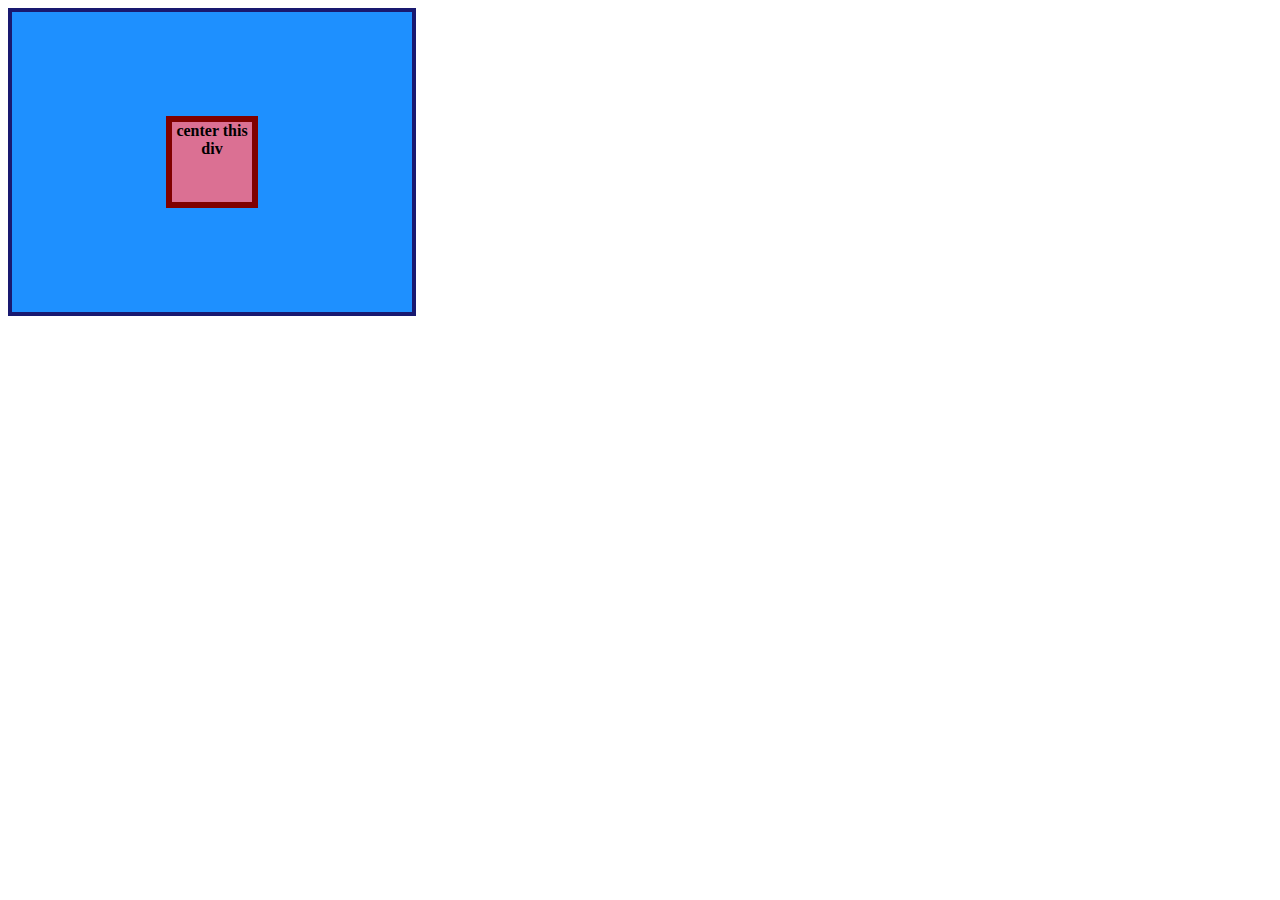
<file: 01-flex-center/index.html>
<!DOCTYPE html>
<html lang="en">
<head>
  <meta charset="UTF-8">
  <meta http-equiv="X-UA-Compatible" content="IE=edge">
  <meta name="viewport" content="width=device-width, initial-scale=1.0">
  <title>CENTER THIS DIV</title>
  <link rel="stylesheet" href="style.css">
</head>
<body>
  <div class="container">
    <div class="box">center this div</div>
  </div>
</body>
</html>
</file>
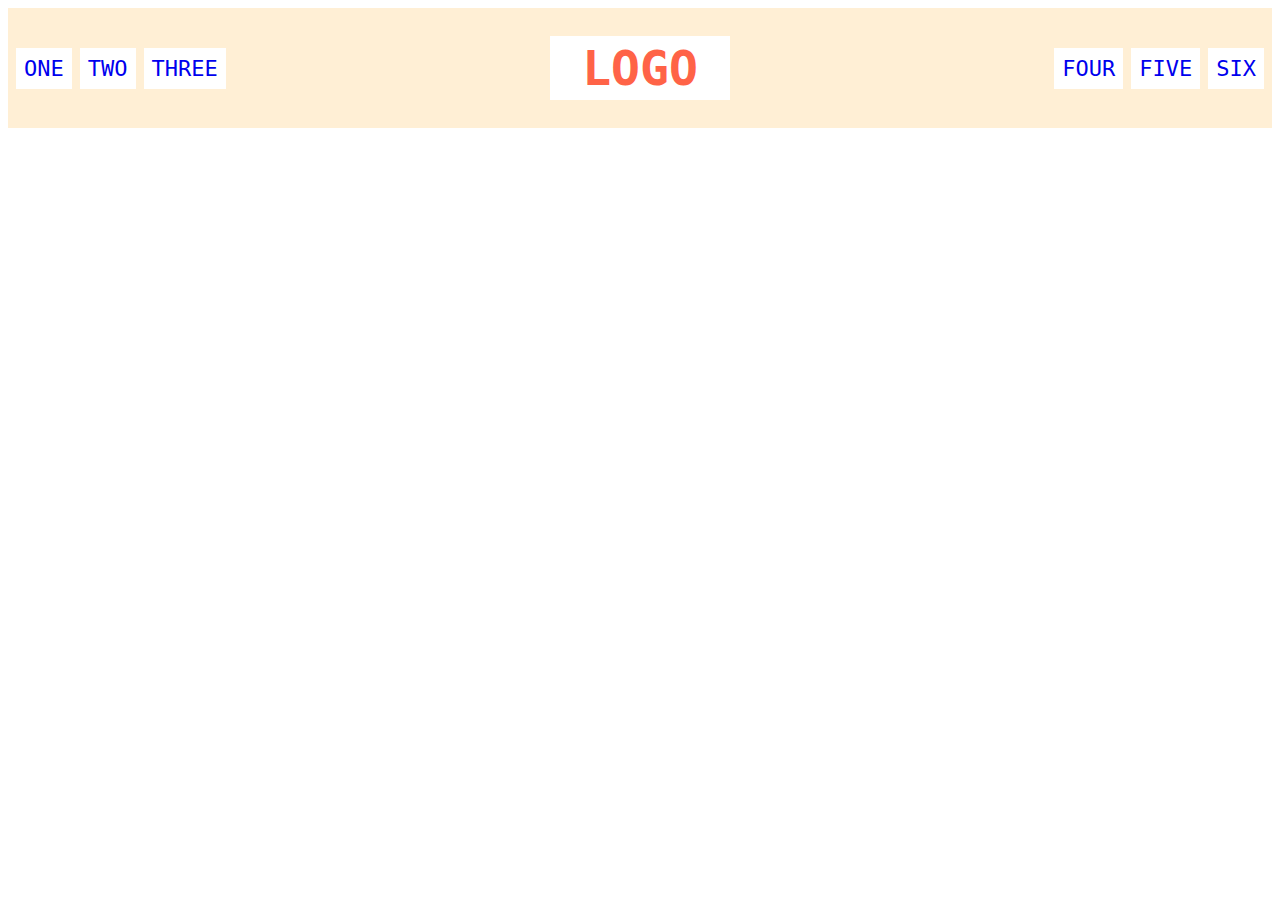
<file: 02-flex-header/index.html>
<!DOCTYPE html>
<html lang="en">
<head>
  <meta charset="UTF-8">
  <meta http-equiv="X-UA-Compatible" content="IE=edge">
  <meta name="viewport" content="width=device-width, initial-scale=1.0">
  <title>Flex Header</title>
  <link rel="stylesheet" href="style.css">
</head>
<body>
  <div class="header">
    <div class="left-links">
      <ul>
        <li><a href="#">ONE</a></li>
        <li><a href="#">TWO</a></li>
        <li><a href="#">THREE</a></li>
      </ul>
    </div>
    <div class="logo">LOGO</div>
    <div class="right-links">
      <ul>
        <li><a href="#">FOUR</a></li>
        <li><a href="#">FIVE</a></li>
        <li><a href="#">SIX</a></li>
      </ul>
    </div>
  </div>
</body>
</html>
</file>
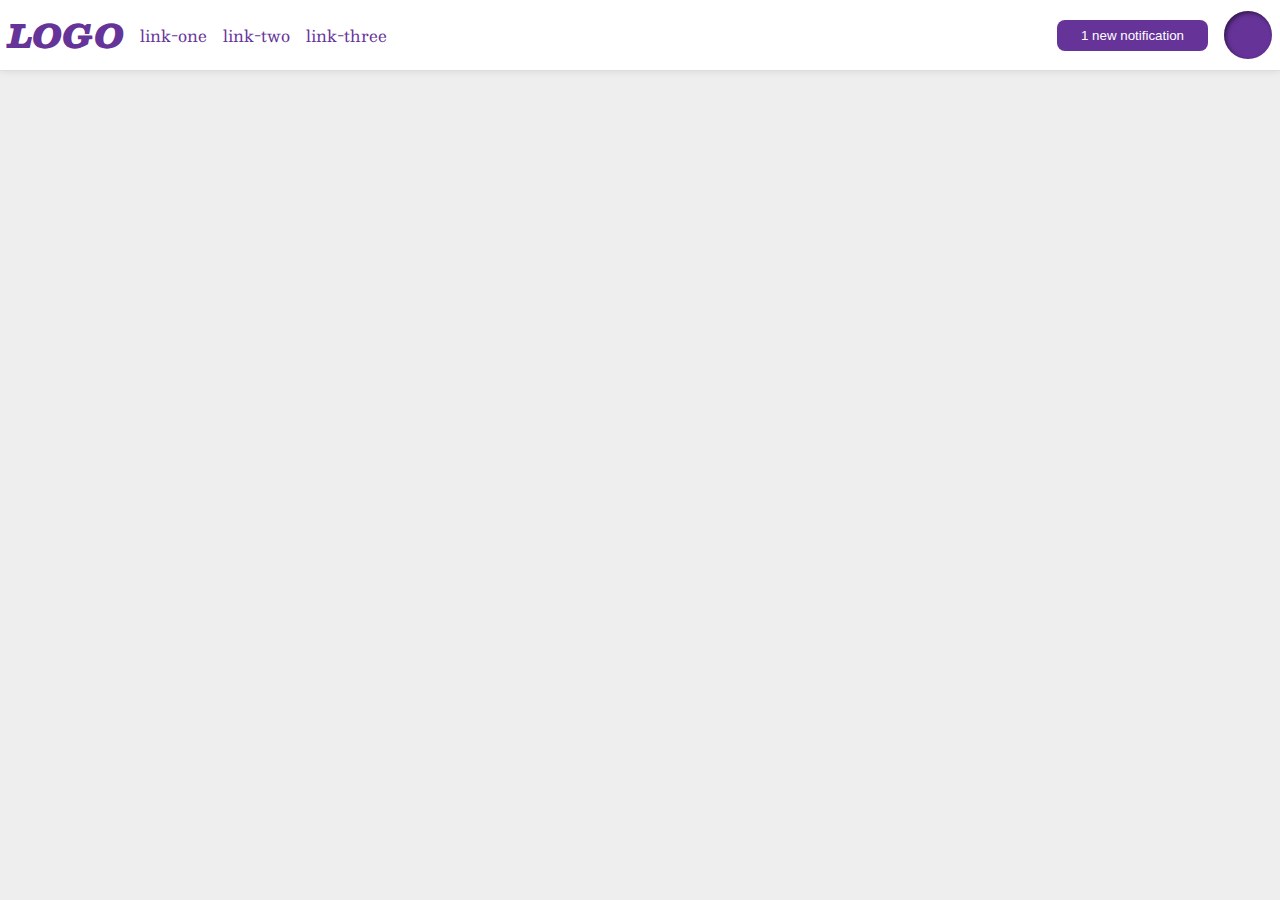
<file: 03-flex-header-2/index.html>
<!DOCTYPE html>
<html lang="en">
<head>
  <meta charset="UTF-8">
  <meta http-equiv="X-UA-Compatible" content="IE=edge">
  <meta name="viewport" content="width=device-width, initial-scale=1.0">
  <title>Flex Header 2</title>
  <link rel="stylesheet" href="style.css">
</head>
<body>
  <div class="header">
    <div class="left">
      <div class="logo">
        LOGO
      </div>
      <ul class="links">
      <li><a href="google.com">link-one</a></li>
      <li><a href="google.com">link-two</a></li>
      <li><a href="google.com">link-three</a></li>
    </ul>
  </div>
    <div class="right">
        <button class="notifications">
        1 new notification
        </button>
        <div class="profile-image"></div>
    </div>
  </div>
</body>
</html>
</file>
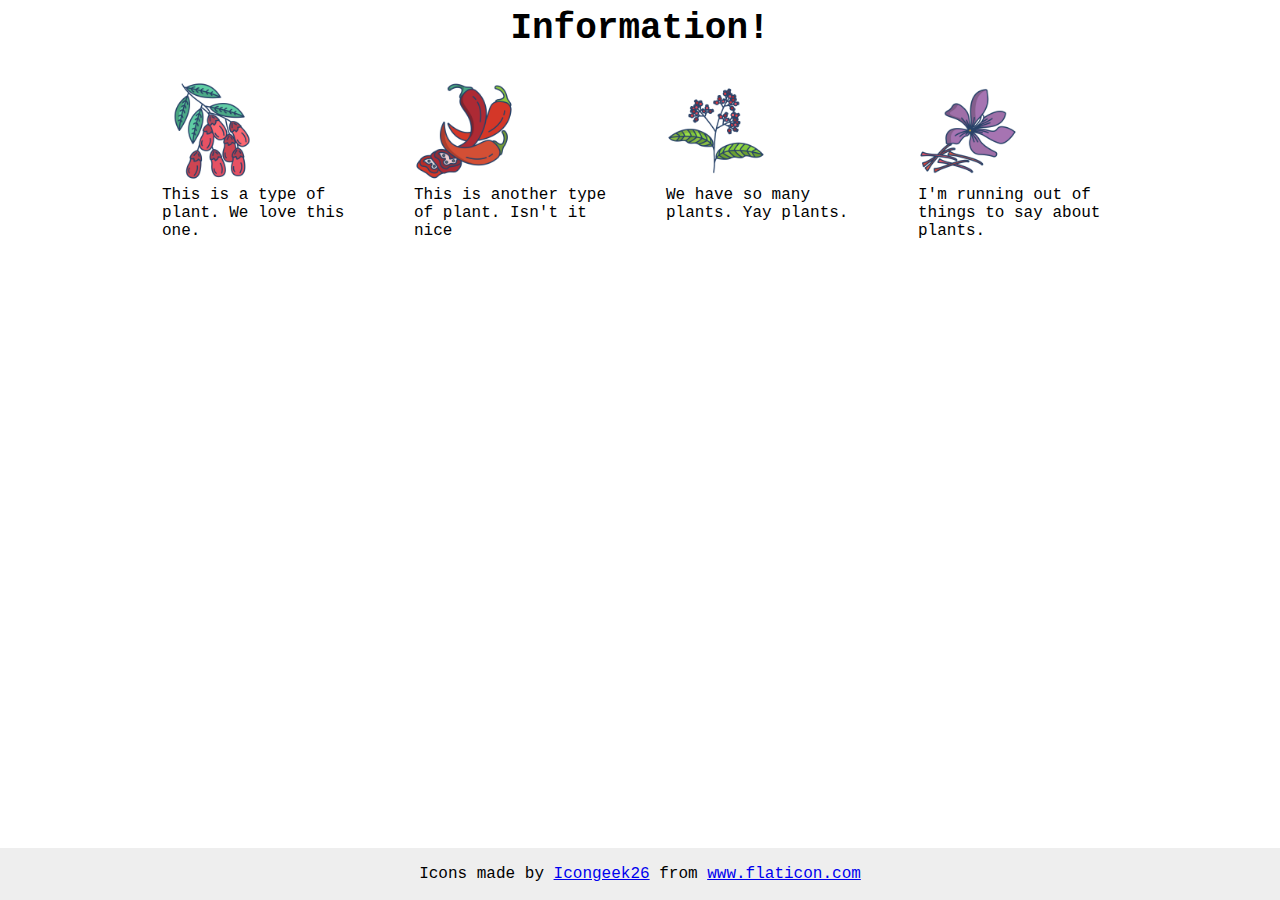
<file: 04-flex-information/index.html>
<!DOCTYPE html>
<html lang="en">
<head>
  <meta charset="UTF-8">
  <meta http-equiv="X-UA-Compatible" content="IE=edge">
  <meta name="viewport" content="width=device-width, initial-scale=1.0">
  <title>Information</title>
  <link rel="stylesheet" href="style.css">
</head>
<body>
  <div class="title">Information!</div>

  <div class="flex-box">
    <div class="flex-inner-box">
        <img src="./img/barberry.png" alt="barberry">
        <div class="text">This is a type of plant. We love this one.</div>
    </div>
    <div class="flex-inner-box">
        <img src="./img/chilli.png" alt="chili">
        <div class="text">This is another type of plant. Isn't it nice</div>
    </div>
    <div class="flex-inner-box">
        <img src="./img/pepper.png" alt="pepper">
        <div class="text">We have so many plants. Yay plants.</div>
    </div>
    <div class="flex-inner-box">
        <img src="./img/saffron.png" alt="saffron">
        <div class="text">I'm running out of things to say about plants.</div>
    </div>
  </div>
  <!-- disregard this section, it's here to give attribution to the creator of these icons -->
  <div class="footer">
    <div>Icons made by <a href="https://www.flaticon.com/authors/icongeek26" title="Icongeek26">Icongeek26</a> from <a href="https://www.flaticon.com/" title="Flaticon">www.flaticon.com</a></div>
  </div>
</body>
</html>
</file>
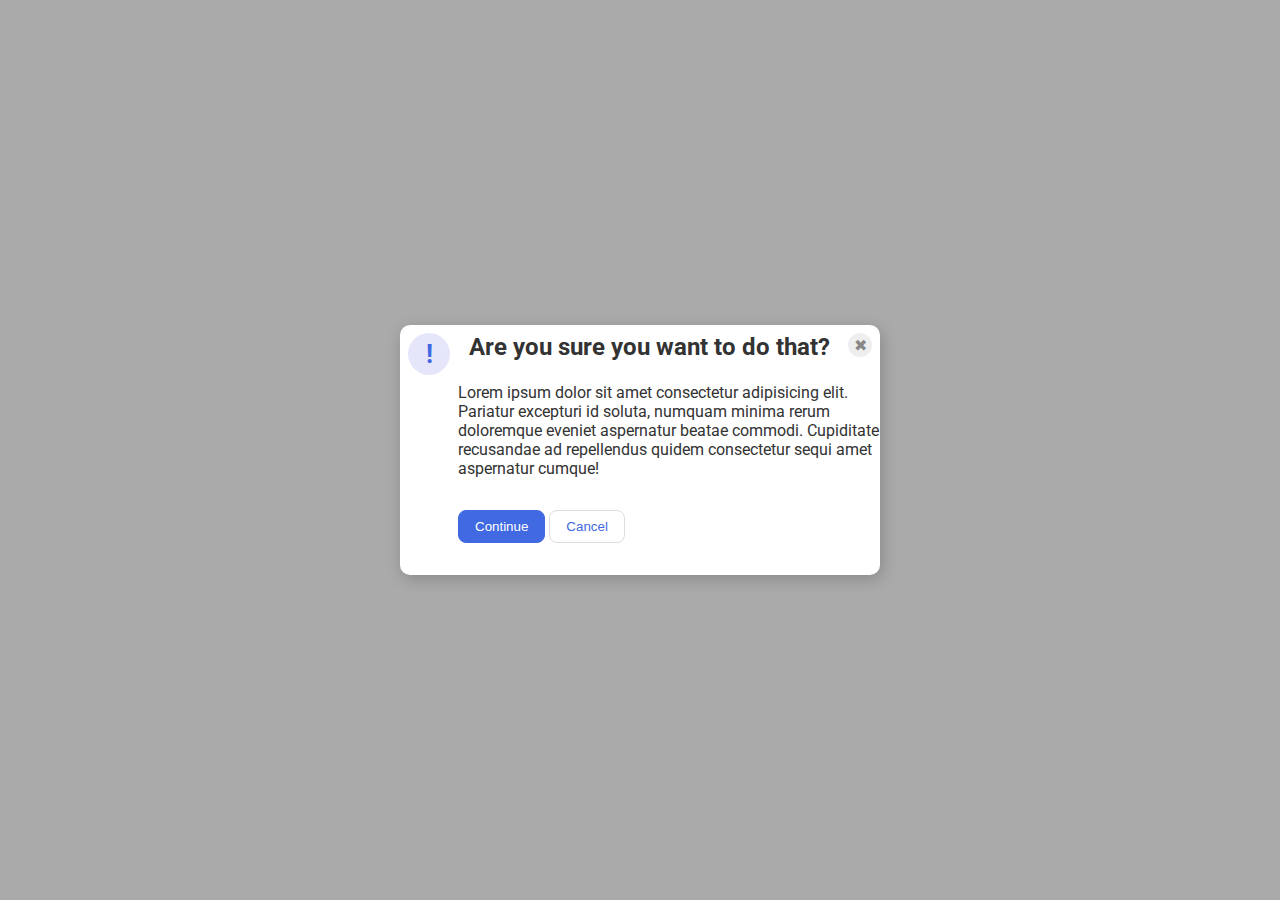
<file: 05-flex-modal/index.html>
<!DOCTYPE html>
<html lang="en">
<head>
  <meta charset="UTF-8">
  <meta http-equiv="X-UA-Compatible" content="IE=edge">
  <meta name="viewport" content="width=device-width, initial-scale=1.0">
  <link rel="stylesheet" href="style.css">
  <title>Modal</title>
</head>
<body>
    
    <div class="modal">
        <div class="top-flex">
            <div class="icon">!</div>
            <div class="header">Are you sure you want to do that?</div>
            <div class="close-button">✖</div>
        </div>  
    <div class="text">Lorem ipsum dolor sit amet consectetur adipisicing elit. Pariatur excepturi id soluta, numquam minima rerum doloremque eveniet aspernatur beatae commodi. Cupiditate recusandae ad repellendus quidem consectetur sequi amet aspernatur cumque!</div>
    <button class="continue">Continue</button>
    <button class="cancel">Cancel</button>
  </div>
</body>
</html>
</file>
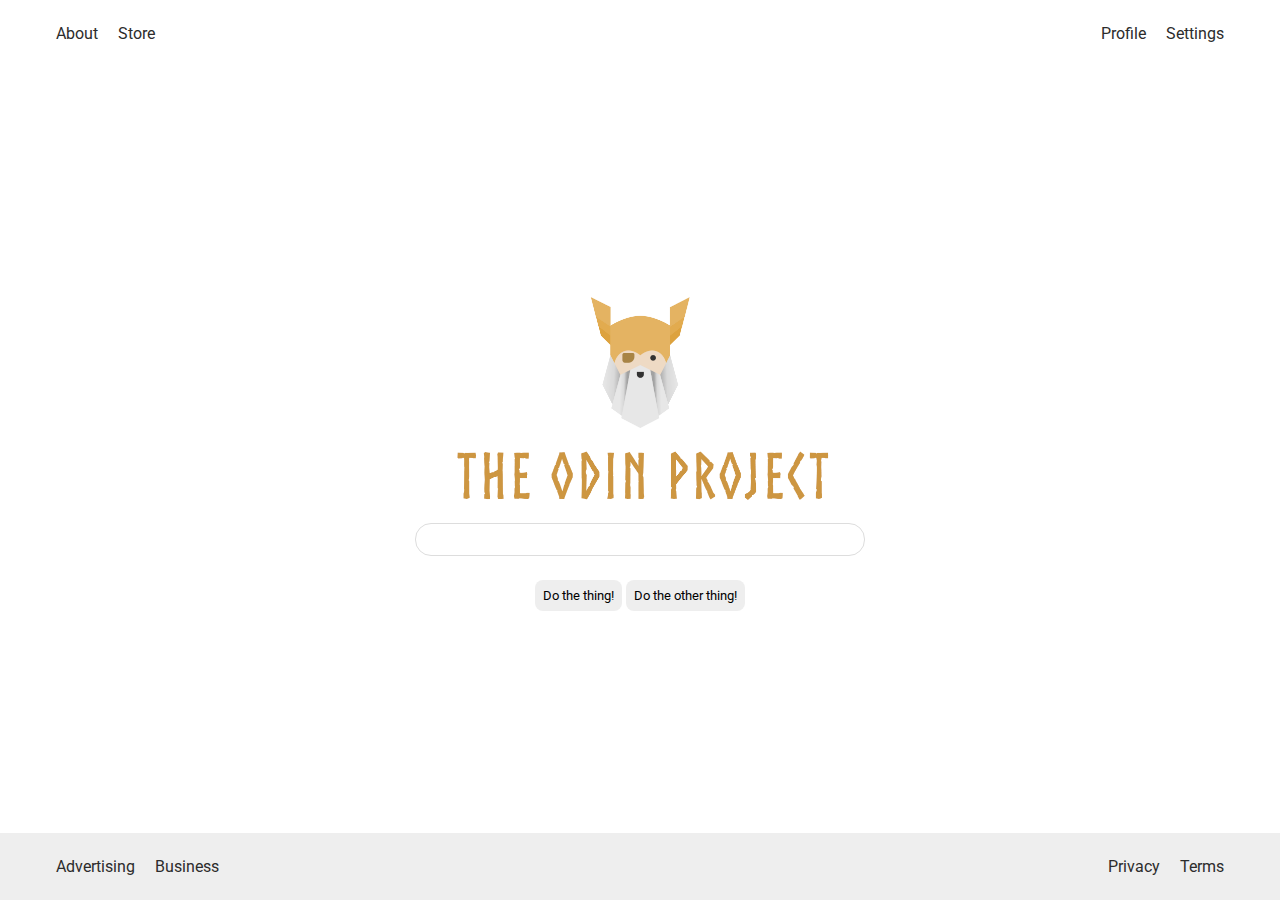
<file: 06-flex-layout/index.html>
<!DOCTYPE html>
<html lang="en">
<head>
  <meta charset="UTF-8">
  <meta http-equiv="X-UA-Compatible" content="IE=edge">
  <meta name="viewport" content="width=device-width, initial-scale=1.0">
  <title>LAYOUT</title>
  <link rel="stylesheet" href="./style.css">
</head>
<body>

    <div class="header">
        <ul class="left-links">
        <li><a href="google.com">About</a></li>
        <li><a href="google.com">Store</a></li>
        </ul>
        <ul class="right-links">
        <li><a href="google.com">Profile</a></li>
        <li><a href="google.com">Settings</a></li>
        </ul>
    </div>
    <div class="content">
        <img src="./logo.png" alt="">
        <div class="input">
        <input type="text">
        </div>
        <div class="buttons">
        <button>Do the thing!</button>
        <button>Do the other thing!</button>
        </div>
    </div>
    <div class="footer">
        <ul class="left-links">
        <li><a href="google.com">Advertising</a></li>
        <li><a href="google.com">Business</a></li>
        </ul>
        <ul class="right-links">
        <li><a href="google.com">Privacy</a></li>
        <li><a href="google.com">Terms</a></li>
        </ul>
    </div>

</body>
</html>
</file>
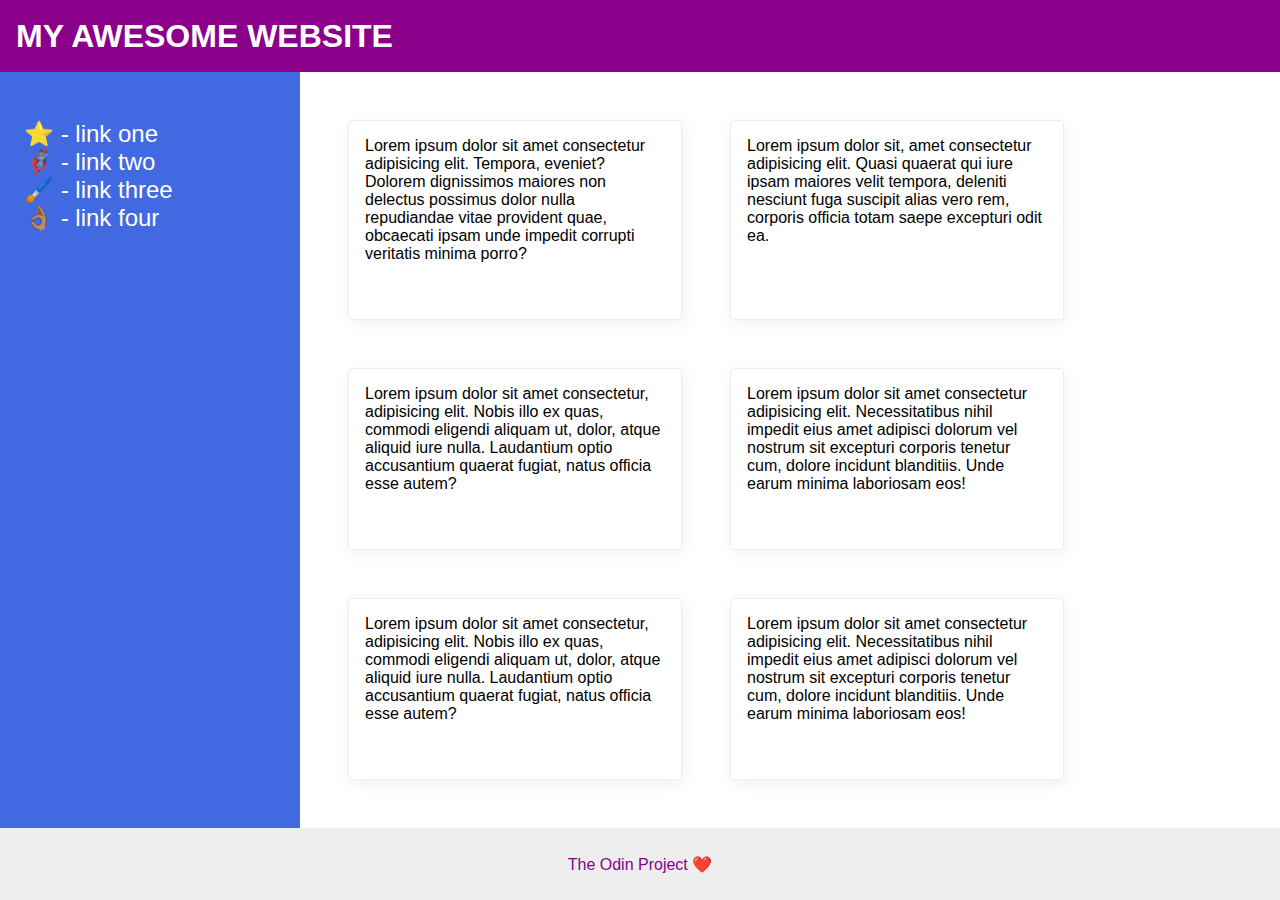
<file: 07-flex-layout-2/index.html>
<!DOCTYPE html>
<html lang="en">
<head>
  <meta charset="UTF-8">
  <meta http-equiv="X-UA-Compatible" content="IE=edge">
  <meta name="viewport" content="width=device-width, initial-scale=1.0">
  <title>The Holy Grail</title>
  <link rel="stylesheet" href="style.css">
</head>
<body>
  <div class="header">
    MY AWESOME WEBSITE
  </div>
  <div class="content">
  <div class="sidebar">
    <ul>
      <li><a href="google.com">⭐ - link one</a></li>
      <li><a href="google.com">🦸🏽‍♂️ - link two</a></li>
      <li><a href="google.com">🖌️ - link three</a></li>
      <li><a href="google.com">👌🏽 - link four</a></li>
    </ul>
  </div>

    <div class="right-content">
        <div class="card">Lorem ipsum dolor sit amet consectetur adipisicing elit. Tempora, eveniet? Dolorem dignissimos maiores non delectus possimus dolor nulla repudiandae vitae provident quae, obcaecati ipsam unde impedit corrupti veritatis minima porro?</div>
        <div class="card">Lorem ipsum dolor sit, amet consectetur adipisicing elit. Quasi quaerat qui iure ipsam maiores velit tempora, deleniti nesciunt fuga suscipit alias vero rem, corporis officia totam saepe excepturi odit ea.</div>
        <div class="card">Lorem ipsum dolor sit amet consectetur, adipisicing elit. Nobis illo ex quas, commodi eligendi aliquam ut, dolor, atque aliquid iure nulla. Laudantium optio accusantium quaerat fugiat, natus officia esse autem?</div>
        <div class="card">Lorem ipsum dolor sit amet consectetur adipisicing elit. Necessitatibus nihil impedit eius amet adipisci dolorum vel nostrum sit excepturi corporis tenetur cum, dolore incidunt blanditiis. Unde earum minima laboriosam eos!</div>
        <div class="card">Lorem ipsum dolor sit amet consectetur, adipisicing elit. Nobis illo ex quas, commodi eligendi aliquam ut, dolor, atque aliquid iure nulla. Laudantium optio accusantium quaerat fugiat, natus officia esse autem?</div>
        <div class="card">Lorem ipsum dolor sit amet consectetur adipisicing elit. Necessitatibus nihil impedit eius amet adipisci dolorum vel nostrum sit excepturi corporis tenetur cum, dolore incidunt blanditiis. Unde earum minima laboriosam eos!</div>
    </div>
</div>
  <div class="footer">
    The Odin Project ❤️
  </div>
</body>
</html>
</file>
<file: 01-flex-center/style.css>
.container {
  background: dodgerblue;
  border: 4px solid midnightblue;
  width: 400px;
  height: 300px;
  display: flex;
  justify-content: center;
  align-items: center;
}

.box {
  background: palevioletred;
  font-weight: bold;
  text-align: center;
  border: 6px solid maroon;
  width: 80px;
  height: 80px;
}
</file>
<file: 02-flex-header/style.css>
.header {
  font-family: monospace;
  background: papayawhip;
  display: flex;
  justify-content: center;
  align-items: center;
  justify-content: space-between;
  padding: 8px;
}

.logo {
  font-size: 48px;
  font-weight: 900;
  color: tomato;
  background: white;
  padding: 4px 32px;
  margin: 20px;
}

ul {
  /* this removes the dots on the list items*/
  list-style-type: none;
  margin: 0px;
  padding: 0px;
  display: flex;
  gap: 8px;
}

a {
  font-size: 22px;
  background: white;
  padding: 8px;
  /* this removes the line under the links */
  text-decoration: none;
}
</file>
<file: 03-flex-header-2/style.css>
/* this is some magical font-importing.  
you'll learn about it later. */
@import url("https://fonts.googleapis.com/css2?family=Besley:ital,wght@0,400;1,900&display=swap");

body {
  margin: 0;
  background: #eee;
  font-family: Besley, serif;
}

.header {
  background: white;
  border-bottom: 1px solid #ddd;
  box-shadow: 0 0 8px rgba(0, 0, 0, 0.1);
}

.profile-image {
  background: rebeccapurple;
  box-shadow: inset 2px 2px 4px rgba(0, 0, 0, 0.5);
  border-radius: 50%;
  width: 48px;
  height: 48px;
}

.logo {
  color: rebeccapurple;
  font-size: 32px;
  font-weight: 900;
  font-style: italic;
}

button {
  border: none;
  border-radius: 8px;
  background: rebeccapurple;
  color: white;
  padding: 8px 24px;
}

a {
  /* this removes the line under our links */
  text-decoration: none;
  color: rebeccapurple;
}

ul {
  list-style-type: none;
}

.header {
  display: flex;
  justify-content: space-between;
  padding: 8px;
}

.left,
.right {
  display: flex;
  align-items: center;
  gap: 16px;
}

ul {
  display: flex;
  margin: 0;
  padding: 0;
  gap: 16px;
}
</file>
<file: 04-flex-information/style.css>
body {
  font-family: "Courier New", Courier, monospace;
}

img {
  width: 100px;
  height: 100px;
}

.title {
  font-size: 36px;
  font-weight: 900;
}

/* do not edit this footer */
.footer {
  position: fixed;
  bottom: 0;
  left: 0;
  right: 0;
  height: 52px;
  display: flex;
  align-items: center;
  justify-content: center;
  background: #eee;
}

.title {
  text-align: center;
  margin-bottom: 32px;
}

.flex-box {
  display: flex;
  gap: 52px;
  justify-content: center;
}

.flex-inner-box {
  max-width: 200px;
}
</file>
<file: 05-flex-modal/style.css>
@import url("https://fonts.googleapis.com/css2?family=Roboto:wght@400;700&display=swap");

html,
body {
  height: 100%;
}

body {
  font-family: Roboto, sans-serif;
  margin: 0;
  background: #aaa;
  color: #333;
  /* I'll give you this one for free lol */
  display: flex;
  align-items: center;
  justify-content: center;
}

.modal {
  background: white;
  width: 480px;
  border-radius: 10px;
  box-shadow: 2px 4px 16px rgba(0, 0, 0, 0.2);
}

.icon {
  color: royalblue;
  font-size: 26px;
  font-weight: 700;
  background: lavender;
  width: 42px;
  height: 42px;
  border-radius: 50%;
  display: flex;
  align-items: center;
  justify-content: center;
  flex-shrink: 0;
}

.close-button {
  background: #eee;
  border-radius: 50%;
  color: #888;
  font-weight: 400;
  font-size: 16px;
  height: 24px;
  width: 24px;
  display: flex;
  align-items: center;
  justify-content: center;
}

button {
  padding: 8px 16px;
  border-radius: 8px;
  margin-top: 2rem;
  margin-bottom: 2rem;
}

button.continue {
  background: royalblue;
  border: 1px solid royalblue;
  color: white;
  margin-left: 58px;
}

button.cancel {
  background: white;
  border: 1px solid #ddd;
  color: royalblue;
}

.top-flex {
  display: flex;
  padding: 8px;
  gap: 8px;
  justify-content: space-between;
}

.text {
  margin-left: 58px;
}

.header {
  font-size: 1.5rem;
  font-weight: bold;
}
</file>
<file: 06-flex-layout/style.css>
@import url("https://fonts.googleapis.com/css2?family=Roboto:wght@400;700&display=swap");

body {
  height: 100vh;
  margin: 0;
  overflow: hidden;
  font-family: Roboto, sans-serif;
  display: flex;
  flex-direction: column;
  margin: 0;
  padding: 0;
}

img {
  width: 600px;
}

button {
  font-family: Roboto, sans-serif;
  border: none;
  border-radius: 8px;
  background: #eee;
}

input {
  border: 1px solid #ddd;
  border-radius: 16px;
  padding: 8px 24px;
  width: 400px;
  margin-bottom: 16px;
}

li {
  list-style: none;
}

li a {
  text-decoration: none;
  color: #2c2c2c;
}

.header,
.footer {
  display: flex;
  justify-content: space-between;
  padding: 8px 16px;
}

.left-links,
.right-links {
  display: flex;
  gap: 20px;
}

.right-links {
  padding-right: 40px;
}

.content {
  display: flex;
  flex-direction: column;
  justify-content: center;
  align-items: center;
  flex: 1;
  gap: 8px;
}

.footer {
  background: #eeeeee;
}

button {
  padding: 8px;
}
</file>
<file: 07-flex-layout-2/style.css>
body {
  font-family: -apple-system, BlinkMacSystemFont, "Segoe UI", Roboto, Oxygen,
    Ubuntu, Cantarell, "Open Sans", "Helvetica Neue", sans-serif;
  margin: 0;
  min-height: 100vh;
  display: flex;
  flex-direction: column;
  flex: 1;
}

.header {
  height: 72px;
  background: darkmagenta;
  color: white;
  font-size: 32px;
  font-weight: 900;
  text-align: left;
  display: flex;
  align-items: center;
  padding-left: 16px;
}

.footer {
  height: 72px;
  background: #eee;
  color: darkmagenta;
  display: flex;
  justify-content: center;
  align-items: center;
}

.sidebar {
  width: 300px;
  background: royalblue;
  flex-shrink: 0;
}

.card {
  border: 1px solid #eee;
  box-shadow: 2px 4px 16px rgba(0, 0, 0, 0.06);
  border-radius: 4px;
  padding: 16px;
  margin: 16px;
  width: 300px;
}

.content {
  display: flex;
  flex: 1;
}

.right-content {
  display: flex;
  flex-wrap: wrap;

  padding: 32px;
  gap: 16px;
}

ul {
  list-style-type: none;
  font-size: 24px;
  padding: 24px;
}

li a {
  color: #fff;
  text-decoration: none;
}
</file>
